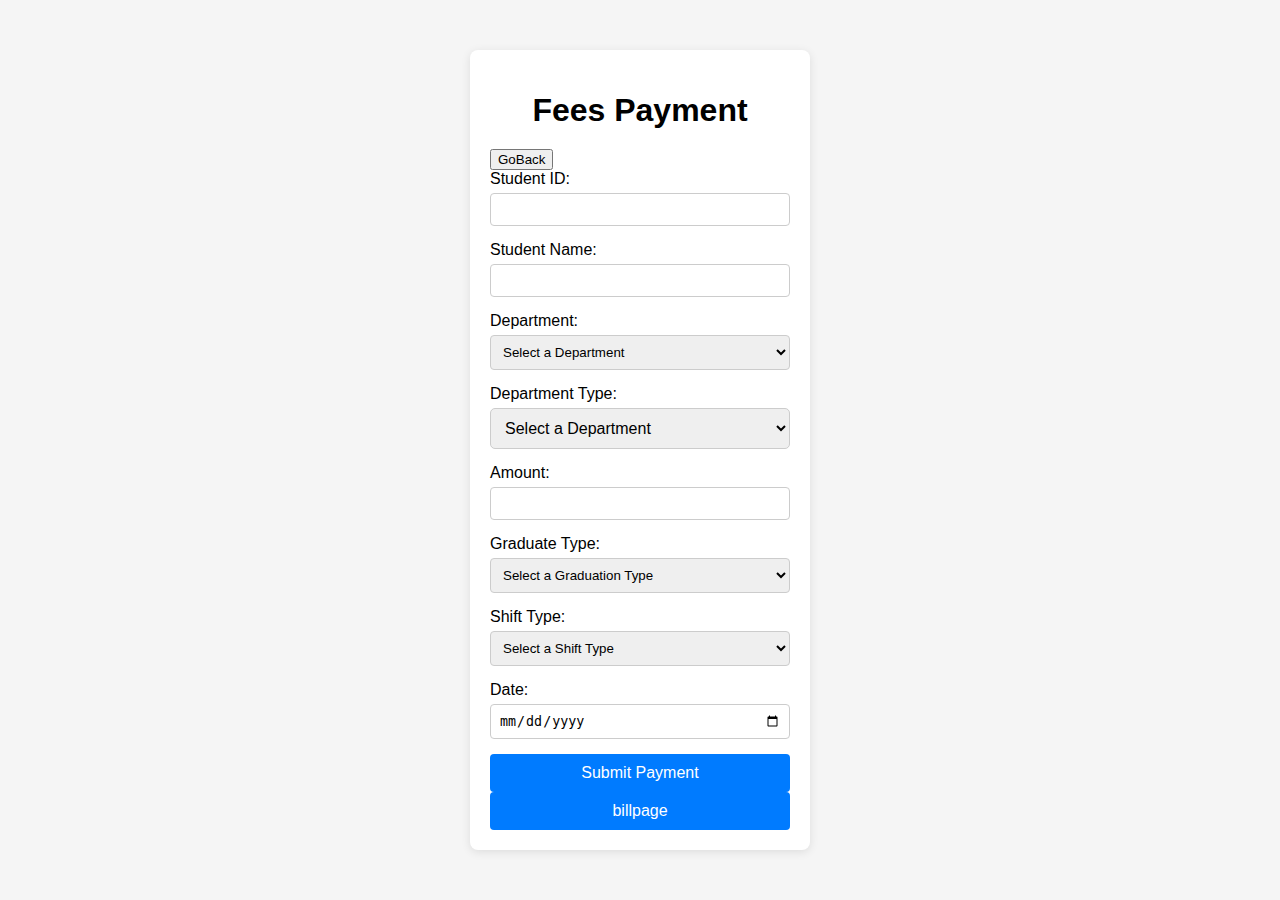
<file: webapp/index.html>
<!DOCTYPE html>
<html lang="en"> 
<head>
    <meta charset="UTF-8">
    <meta name="viewport" content="width=device-width, initial-scale=1.0">
    <title>Fees Payment Page</title>
    <link rel="stylesheet" href="style.css">
</head>
<body>
    <div class="container">
        <h1>Fees Payment</h1>
        <input type="submit" value="GoBack"  onclick="window.location.href='HomePage.html'"  >
        
		   <div class="form-group">
                <label for="studentYear">Student ID:</label>
                <input type="number" id="studentID" name="sid" required>
           </div>
            <div class="form-group">
                <label for="studentName">Student Name:</label>
                <input type="text" id="sName" name="sname" required>
            </div>
            <div class="form-group">
                <label for="department">Department:</label>
                <select id="dtype" name="dtype" required>
					<option value="Select a Department">Select a Department</option>
                    <option value="Arts">Arts(Tamil,English,Economics)</option>
                    <option value="Science">Science(Computer Science,Maths,Physics,Chemistry,MicroBiology,Zoology)</option>
                    <option value="Language">Language(BBA,BCom,Wiscom)</option>
                </select>
            </div>
            
            
            
            <div class="form-group">
                <label for="department">Department Type:</label>
            <select name="dtment" id="dtment" style="width: 100%; padding: 10px; font-size: 16px; border-radius: 5px; border: 1px solid #ccc;">
            <option value="Select a Department">Select a Department</option>
                        <option value="Tamil">Tamil</option>
                        <option value="English">English</option>
                        <option value="Economics">Economics</option>
                        <option value="ComputerScience">Computer Science</option>
                        <option value="Maths">Maths</option>
                        <option value="Physics">Physics</option>                
                        <option value="Chemistry">Chemistry</option>        
                        <option value="Microbiology">Microbiology</option>         
                        <option value="Zoology">Zoology</option>
                        <option value="BBA">BBA</option>
                        <option value="BCom">BCom</option>
                        <option value="Wiscom">Wiscom</option>            
           
        </select>
            </div>
            
            
            
            <div class="form-group">
                <label for="amount">Amount:</label>
                <input type="number" id="amount" name="amount" required>
            </div>
            <div class="form-group">
                <label for="">Graduate Type:</label>
                <select id="gtype" name="gtype" required>
			        <option value="Select a Graduation Type">Select a Graduation Type</option>
                    <option value="Under Graduate">Under Graduate</option>
                    <option value="Post Graduate">Post Graduate</option>
                </select>
            </div>
            
            <div class="form-group">
                <label for="">Shift Type:</label>
                <select id="stype" name="stype" required>
				    <option value="Select a Shift Type">Select a Shift Type</option>	
                    <option value="Shift-1">Shift-1</option>
                    <option value="Shift-2">Shift-2</option>
                </select>
            </div>
            
            <div class="form-group">
                <label for="Date">Date:</label>
                <input type="date" id="date" name="date" required>
            </div>
            
            
            <button type="submit"  onclick="window.location.href='HomePage.html'" >Submit Payment</button>    <button type="submit" onclick="payment.jsp">billpage</button>
        </form>
    </div>

</body>
</html>
</file>
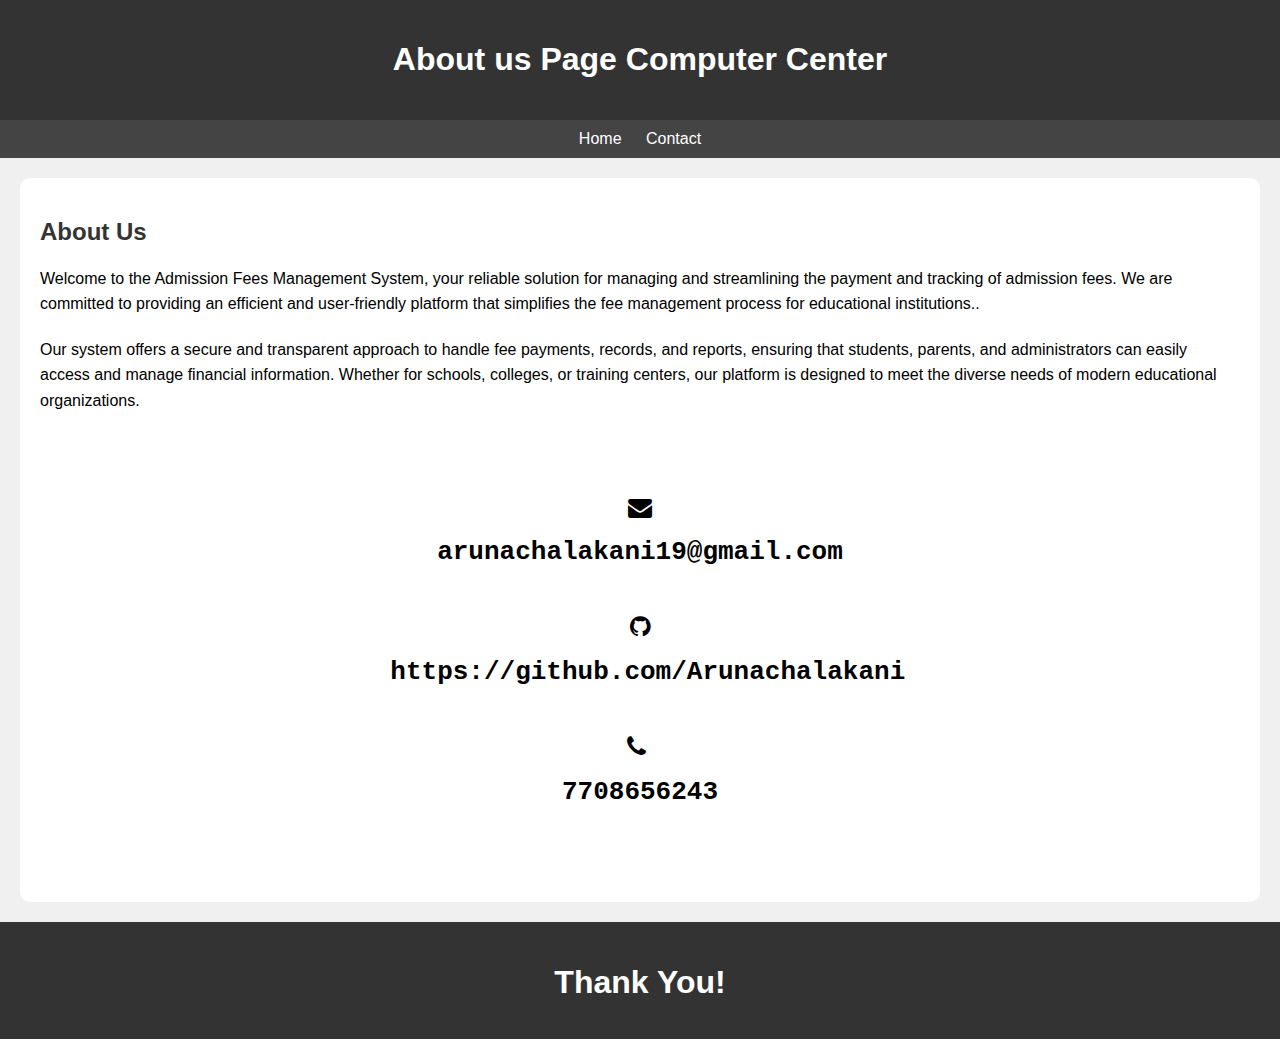
<file: webapp/aboutus.html>
<!DOCTYPE html>
<html lang="en">
<head>
    <meta charset="UTF-8"> 
    <meta name="viewport" content="width=device-width, initial-scale=1.0">
<link rel="stylesheet" href="https://cdnjs.cloudflare.com/ajax/libs/font-awesome/4.7.0/css/font-awesome.min.css">
   
    <title>About Us - Computer Center</title>
</head>
<body style="font-family: Arial, sans-serif; margin: 0; padding: 0; background-color: #f0f0f0;">

<header style="background-color: #333; color: #fff; padding: 20px; text-align: center;">
    <h1>About us Page     Computer Center</h1>
</header>

<nav style="background-color: #444; padding: 10px; text-align: center;">
	
    <a href="HomePage.jsp" style="color: #fff; text-decoration: none; margin: 0 10px;">Home</a>
<!--    <a href="Courses.html" style="color: #fff; text-decoration: none; margin: 0 10px;">Courses</a>
    <a href="About.html" style="color: #fff; text-decoration: none; margin: 0 10px;">About Us</a>    -->

    <a href="Contact.html" style="color: #fff; text-decoration: none; margin: 0 10px;">Contact</a>
</nav>

<div class="container" style="margin: 20px; padding: 20px; background-color: #fff; border-radius: 10px;">
    <h2 style="color: #333;">About Us</h2>
    <p style="line-height: 1.6; margin-bottom: 20px;">
Welcome to the Admission Fees Management System, your reliable solution for managing and streamlining the payment and tracking of admission fees. We are committed to providing an efficient and user-friendly platform that simplifies the fee management process for educational institutions..</p>
    <p style="line-height: 1.6; margin-bottom: 20px;">Our system offers a secure and transparent approach to handle fee payments, records, and reports, ensuring that students, parents, and administrators can easily access and manage financial information. Whether for schools, colleges, or training centers, our platform is designed to meet the diverse needs of modern educational organizations.</p>
    <br>
    <pre>
		<center>
<i class="fa fa-envelope" style="font-size:24px"></i><h1>  arunachalakani19@gmail.com  </h1> <br>
<i class="fa fa-github" style="font-size:24px"></i><h1>  https://github.com/Arunachalakani </h1>  <br>
<i class="fa fa-phone" style="font-size:24px"></i> <h1>  7708656243  </h1>
        </center>                 </pre>      
        
             
   <!--          <i class='bx bxl-github'></i>
             <box-icon type='logo' name='github'></box-icon>
             <i class='bx bxl-github' style="font-size: 30px; margin-left: 20px;"></i>     -->
             


</div>


<footer style="background-color: #333; color: #fff; padding: 20px; text-align: center;">
    <h1> Thank You!  </h1>
</footer>


</body>
</html>
</file>
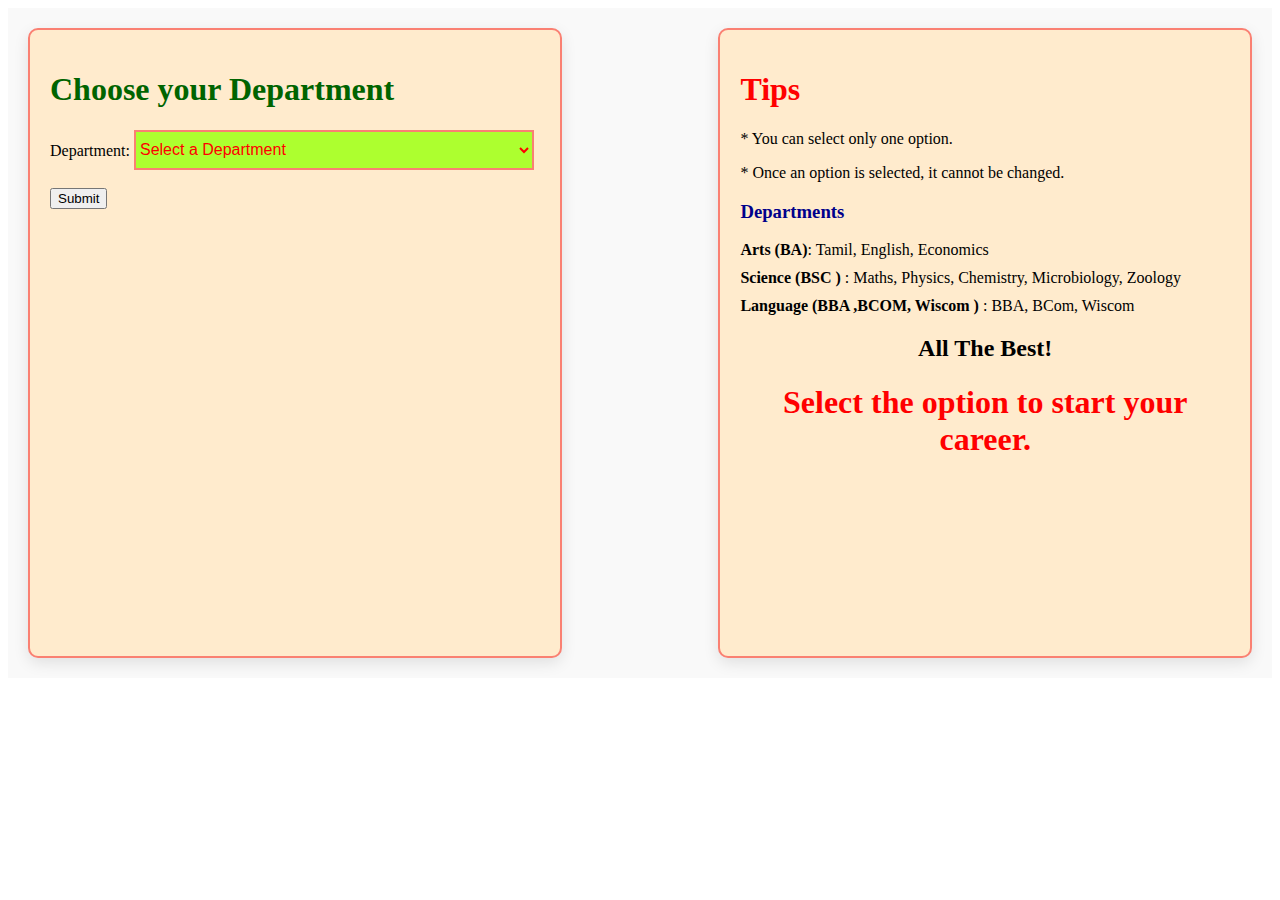
<file: webapp/bill.html>
<!DOCTYPE html>
<html lang="en">
<head>
    <meta charset="UTF-8">
    <meta name="viewport" content="width=device-width, initial-scale=1.0">
    <title>Select Department</title>
    <link rel="stylesheet" href="billstyles.css"> <!-- External CSS file -->
</head>
<body>

    <div class="container">
        <!-- Left-side div -->
        <div class="left-side">
            <h1>Choose your Department</h1>
            <form id="departmentForm" action="check" method="post">
                <label for="department">Department:</label>
                <select id="dtype" name="dtype" class="dtype" required>
                    <option value="">Select a Department</option>
                    <option value="Arts">Arts (Tamil, English, Economics)</option>
                    <option value="Science">Science</option>
                    <option value="Language">Language (BBA, BCom, Wiscom)</option>
                </select>
                <br>
         <!--      <input type="hidden" id="totalAmountInput" name="totalamount" value="">  -->
                <br>
                <input type="button" value="Submit" onclick="showAlert()" />
            </form>
        </div>

        <!-- Right-side div (Tips Section) -->
        <div class="right-side">
            <h1>Tips</h1>
            <p>* You can select only one option.</p>
            <p>* Once an option is selected, it cannot be changed.</p>
            <h3>Departments</h3>
            <ul>
                <li><strong>Arts (BA)</strong>: Tamil, English, Economics</li>
                <li><strong>Science (BSC ) </strong>: Maths, Physics, Chemistry, Microbiology, Zoology</li>
                <li><strong>Language (BBA ,BCOM,  Wiscom ) </strong>: BBA, BCom, Wiscom</li>
            </ul>
            <p><center> <h2> <b>All The Best!</b>  </h2>
             <b> <h1>  Select the option to start your career. </h1> </b>  </center>  </p>
        </div>
    </div>

    <!-- Custom Alert Box script -->
    <script>
        function showAlert() {
            const department = document.getElementById('dtype').value;

            if (!department) {
                alert('Please select a department.');
                return;
            }

            // Create a custom alert overlay
            const customAlert = document.createElement('div');
            customAlert.classList.add('custom-alert');

            const alertBox = document.createElement('div');
            alertBox.classList.add('alert-box');
            alertBox.innerHTML = `
                <h2>Confirmation</h2>
                <p>You have selected the <strong>${department}</strong> department.</p>
                <button onclick="confirmSelection()">OK</button>
                <button onclick="closeAlert()">Cancel</button>
            `;

            customAlert.appendChild(alertBox);
            document.body.appendChild(customAlert);

            window.confirmSelection = function () {
                document.getElementById('departmentForm').submit(); // Submit the form
            };

            window.closeAlert = function () {
                document.body.removeChild(customAlert); // Remove alert overlay
            };
        }
    </script>
</body>
</html>



























<!--
<html>
	<head>
		<body style="letter-spacing: 3ch;">
			 <div style="2px solid red" height="180px" width="400px">
				 
				 <h1> Tips  </h1>
				 
				     * You have selected a only one option.
				     * Once option is fixed,Otherwise no change the option.
				     
				     1.Arts ( BA )
				        (Tamil,  English,  Economics)
				        
				     2.Science
				        (Maths,Physics,Chemistry,Microbiology,Zoology,)
				        
				     3.Language
				        ( BBA,  BCOM,   WISCOM  )
				        
				    <b>    ! All The Best !
				    
				        Select the option to Start Your Career  </b> 
			 </div>
			
			
		</body>
		
	</head>

</html>


-->


<!--

<!DOCTYPE html>
<html lang="en">
<head>
    <meta charset="UTF-8">
    <meta name="viewport" content="width=device-width, initial-scale=1.0">
    <title>Colorful Radio Buttons</title>
    <style>
        /* Body styling with gradient background */
        body {
            margin: 0;
            height: 100vh;
            display: flex;
            justify-content: center;
            align-items: center;
            background: linear-gradient(45deg, #ff8a00, #e52e71, #9d50bb);
            font-family: Arial, sans-serif;
            color: #333;
        }

        /* Container to center the form */
        .container {
            background: rgba(255, 255, 255, 0.8);
            padding: 40px;
            border-radius: 10px;
            text-align: center;
            box-shadow: 0px 10px 20px rgba(0, 0, 0, 0.2);
        }

        /* Styling for radio buttons and labels */
        .radio-label {
            display: block;
            margin: 10px 0;
            padding: 10px;
            border: 2px solid transparent;
            border-radius: 5px;
            transition: all 0.3s ease;
            cursor: pointer;
            background: #fff;
        }

        /* Hover effect for the radio buttons */
        .radio-label:hover {
            background-color: rgba(255, 255, 255, 0.5);
            border-color: #ff6b6b;
        }

        /* Radio button input styling */
        input[type="radio"] {
            margin-right: 10px;
        }

        /* Submit button styling */
        .submit-btn {
            margin-top: 20px;
            padding: 10px 20px;
            border: none;
            border-radius: 5px;
            background: linear-gradient(45deg, #e52e71, #ff8a00);
            color: white;
            cursor: pointer;
            transition: background 0.3s ease;
        }

        .submit-btn:hover {
            background: linear-gradient(45deg, #9d50bb, #ff8a00);
        }
    </style>
</head>
<body>

    <div class="container">
        <h1>Select Your Department</h1>
        <form id="radioForm">
            <label class="radio-label">
                <input type="radio" name="department" value="Arts">
                Arts (Tamil, English, Economics)
            </label>
            <label class="radio-label">
                <input type="radio" name="department" value="Science">
                Science
            </label>
            <label class="radio-label">
                <input type="radio" name="department" value="Language">
                Language (BBA, BCom, Wiscom)
            </label>

            <button type="button" class="submit-btn" onclick="showAlert()">Submit</button>
        </form>
    </div>

    <script>
        function showAlert() {
            const radios = document.getElementsByName('department');
            let selectedValue = '';

            for (const radio of radios) {
                if (radio.checked) {
                    selectedValue = radio.value;
                    break;
                }
            }

            if (selectedValue === '') {
                alert('Please select a department.');
                return;
            }

            // Create a custom alert with background image
            const customAlert = document.createElement('div');
            customAlert.style.position = 'fixed';
            customAlert.style.top = '0';
            customAlert.style.left = '0';
            customAlert.style.width = '100%';
            customAlert.style.height = '100%';
            customAlert.style.background = 'rgba(0, 0, 0, 0.7)';
            customAlert.style.zIndex = '1000';
            customAlert.style.display = 'flex';
            customAlert.style.alignItems = 'center';
            customAlert.style.justifyContent = 'center';

            const alertBox = document.createElement('div');
            alertBox.style.padding = '30px';
            alertBox.style.background = 'linear-gradient(45deg, #ff8a00, #e52e71)';
            alertBox.style.borderRadius = '10px';
            alertBox.style.boxShadow = '0px 10px 20px rgba(0, 0, 0, 0.5)';
            alertBox.style.color = '#fff';
            alertBox.innerHTML = `
                <h2>Confirmation</h2>
                <p>You have selected the <strong>${selectedValue}</strong> department.</p>
                <button onclick="confirmSelection()">Confirm</button>
                <button onclick="closeAlert()">Cancel</button>
            `;

            customAlert.appendChild(alertBox);
            document.body.appendChild(customAlert);

            window.confirmSelection = function () {
                alert('Selection Confirmed!');
                document.body.removeChild(customAlert);
            };

            window.closeAlert = function () {
                document.body.removeChild(customAlert);
            };
        }
    </script>

</body>
</html>

-->
















<!--


<!DOCTYPE html>
<html>
<head>
    <meta charset="UTF-8">
    <title>Select Department</title>
</head>
<body>
    <style>
        .dtype {
            border: 2px solid salmon;
            background-color: greenyellow;
            color: red;
            height: 40px;
            width: 400px;
        }
        
        #dtype {
            border: 2px solid salmon;
            background-color: greenyellow;
            color: red;
            height: 40px;
            width: 400px;
        }
    </style>

    <div class="form-group">
        <form id="departmentForm" action="check" method="post">
            <label for="department">Department:</label>
            <select id="dtype" name="dtype" class="dtype" required>
                <option value="">Select a Department</option>
                <option value="Arts">Arts (Tamil, English, Economics)</option>
                <option value="Science">Science</option>
                <option value="Language">Language (BBA, BCom, Wiscom)</option>
            </select>
            <br><br>
            <input type="button" value="Submit" onclick="showAlert()" />
        </form>
    </div>

    <script>
        function showAlert() {
            const department = document.getElementById('dtype').value;

            if (!department) {
                alert('Please select a department.');
                return;
            }

            // Confirm box with OK and Cancel buttons
            let confirmMessage = `You have selected ${department}. Do you want to proceed?`;
            let isConfirmed = confirm(confirmMessage);

            if (isConfirmed) {
                // If the user clicks "OK", submit the form
                document.getElementById('departmentForm').submit();
            } else {
                // If the user clicks "Cancel", do nothing (stay on the page)
                alert("Submission cancelled.");
            }
        }
    </script>
</body>
</html>




-->







<!--

<!DOCTYPE html>
<html>
<head>
    <meta charset="UTF-8">
    <title>Select Department</title>
</head>
<body>
    <style>
        .dtype {
            border: 2px solid salmon;
            background-color: greenyellow;
            color: red;
            height: 40px;
            width: 400px;
        }
        
        #dtype {
            border: 2px solid salmon;
            background-color: greenyellow;
            color: red;
            height: 40px;
            width: 400px;
        }
    </style>

    <div class="form-group">
        <form id="departmentForm" action="check" method="post">
            <label for="department">Department:</label>
            <select id="dtype" name="dtype" class="dtype" required>
                <option value="">Select a Department</option>
                <option value="Arts">Arts (Tamil, English, Economics)</option>
                <option value="Science">Science</option>
                <option value="Language">Language (BBA, BCom, Wiscom)</option>
            </select>
            <br><br>
            <input type="button" value="Submit" onclick="showAlert()" />
        </form>
    </div>

    <script>
        function showAlert() {
            const department = document.getElementById('dtype').value;

            if (!department) {
                alert('Please select a department.');
                return;
            }

            // Alert with department-specific message
            switch (department) {
                case 'Arts':
                    alert('You have selected Arts.');
                    break;
                case 'Science':
                    alert('You have selected Science.');
                    break;
                case 'Language':
                    alert('You have selected Language.');
                    break;
                default:
                    alert('Invalid selection.');
                    return;
            }

            // After alert, submit the form
            document.getElementById('departmentForm').submit();
        }
    </script>
</body>
</html>



-->




<!--

<!DOCTYPE html>
<html>
<head>
<meta charset="UTF-8">
<title>Insert title here</title>
</head>
<body>
	<style>
		.dtype{
			border: 2px salmon;
			background-color: greenyellow;
			color: red;
			height: 400px;
			width: 400px;
		}
		
		#dtype{
			border: 2px salmon;
			background-color: greenyellow;
			color: red;
			height: 400px;
			width: 400px;
		}
			
		
		
	</style>


<div class="form-group">
	<form action="check" method="post >
	
                    <label for="department">Department:</label>
                    <select id="dtype" name="dtype" required>
                        <option value="">Select a Department</option>
                        <option value="Arts">Arts (Tamil, English, Economics)</option>
                        <option value="Science">Science</option>
                        <option value="Language">Language (BBA, BCom, Wiscom)</option>
                    </select>
                </div>

 <input type="submit" > 
</body>
</html>



-->
</file>
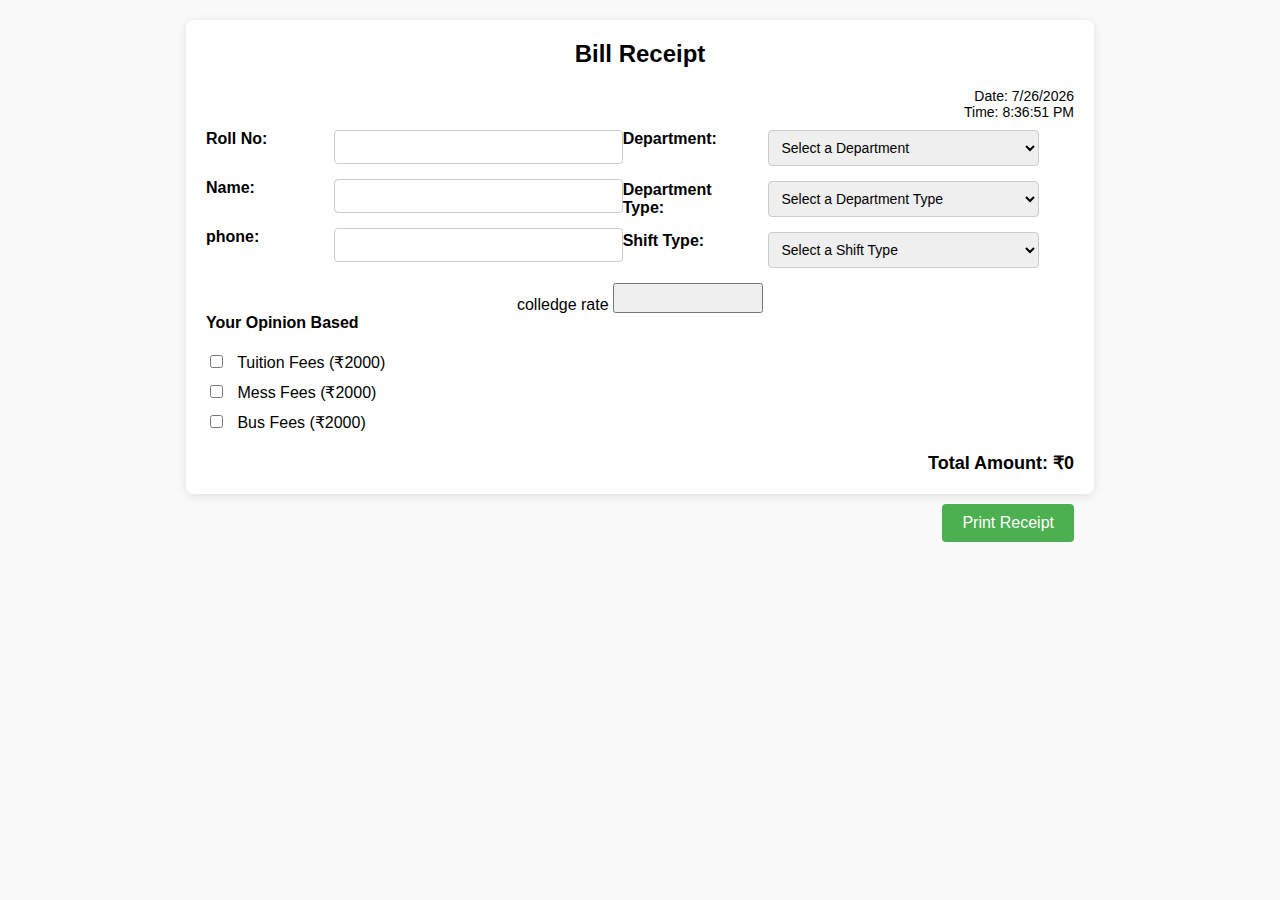
<file: webapp/billpage.html>
<!DOCTYPE html>
<html lang="en">
<head>
    <meta charset="UTF-8">
    <meta name="viewport" content="width=device-width, initial-scale=1.0">
    <title>Bill Receipt</title>
    <style>
        body {
            font-family: Arial, sans-serif;
            margin: 0;
            padding: 20px;
            background-color: #f9f9f9;
        }

        .container {
            width: 70%;
            margin: 0 auto;
            background-color: #fff;
            padding: 20px;
            border-radius: 8px;
            box-shadow: 0 2px 10px rgba(0, 0, 0, 0.1);
        }

        .header {
            text-align: center;
            margin-bottom: 20px;
        }

        .header h1 {
            margin: 0;
            font-size: 24px;
        }

        .form-group {
            display: flex;
            justify-content: space-between;
            margin-bottom: 15px;
        }

        .form-group label {
            flex-basis: 30%;
            font-weight: bold;
        }

        .form-group select, 
        .form-group input {
            flex-basis: 65%;
            padding: 8px;
            font-size: 14px;
            border: 1px solid #ccc;
            border-radius: 4px;
        }

        .left, .right {
            width: 48%;
            float: left;
        }

        .clearfix::after {
            content: "";
            display: table;
            clear: both;
        }

        .fees-group {
            margin-top: 20px;
        }

        .fees-group label {
            display: block;
            margin-bottom: 10px;
            font-size: 16px;
        }

        .fees-group input {
            margin-right: 10px;
        }

        .result {
            text-align: right;
            margin-top: 20px;
            font-size: 18px;
            font-weight: bold;
        }

        .print-btn {
            display: block;
            margin-top: 30px;
            padding: 10px 20px;
            background-color: #4CAF50;
            color: #fff;
            border: none;
            border-radius: 4px;
            font-size: 16px;
            cursor: pointer;
            float: right;
        }

        .print-btn:hover {
            background-color: #45a049;
        }

        .date-time {
            text-align: right;
            margin-bottom: 10px;
            font-size: 14px;
        }
    </style>
</head>
<body>

    <div class="container">
        <div class="header">
            <h1>Bill Receipt</h1>
        </div>
        
        <!-- Date and Time -->
        <div class="date-time">
            <span id="date"></span> <br>
            <span id="time"></span>
        </div>

        <!-- Form Left Side -->
        <div class="left">
            <div class="form-group">
                <label for="rollno">Roll No:</label>
                <input type="text" id="rollno" name="rollno" required>
            </div>
            <div class="form-group">
                <label for="name">Name:</label>
                <input type="text" id="name" name="name" required>
            </div>
            <div class="form-group">
                <label for="amount">phone:</label>
                <input type="number" id="amount" name="amount" required>   
               
               <!-- <label for="amount">Amount:</label>
                <input type="number" id="amount" name="amount" required>     -->
            </div>
        </div>

        <!-- Form Right Side -->
        <div class="right">
            <div class="form-group">
                <label for="department">Department:</label>
                <select id="dtype" name="dtype" required>
                    <option value="Select a Department">Select a Department</option>
                    <option value="Arts">Arts (Tamil, English, Economics)</option>
   <!--                 <option value="Science">Science (Computer Science, Maths, Physics, Chemistry, Microbiology, Zoology)</option>  -->
                  <option value="Science">Science </option>
                    <option value="Language">Language (BBA, BCom, Wiscom)</option>
                </select>
            </div>
            
            <div class="form-group">
                <label for="dtment">Department Type:</label>
                <select id="dtment" name="dtment" required>
                    <option value="Select a Department Type">Select a Department Type</option>
                    <option value="Tamil">Tamil</option>
                    <option value="English">English</option>
                    <option value="Economics">Economics</option>
                    <option value="ComputerScience">Computer Science</option>
                    <option value="Maths">Maths</option>
                    <option value="Physics">Physics</option>
                    <option value="Chemistry">Chemistry</option>
                    <option value="Microbiology">Microbiology</option>
                    <option value="Zoology">Zoology</option>
                    <option value="BBA">BBA</option>
                    <option value="BCom">BCom</option>
                    <option value="Wiscom">Wiscom</option>
                </select>
            </div>

            <div class="form-group">
                <label for="stype">Shift Type:</label>
                <select id="stype" name="stype" required>
                    <option value="Select a Shift Type">Select a Shift Type</option>
                    <option value="Shift-1">Shift-1</option>
                    <option value="Shift-2">Shift-2</option>
                </select>
            </div>
        </div>
         
         <center>  colledge rate  <button style=" height:30px;  width:150px;"  onclick="check.jsp">     </button></center>
        
        
        <b> Your Opinion Based  </b>
        
        <!-- Clearfix -->
        <div class="clearfix"></div>

        <!-- Fees Selection -->
        <div class="fees-group">
            <label><input type="checkbox" id="tution-fee"> Tuition Fees (₹2000)</label>
            <label><input type="checkbox" id="mess-fee"> Mess Fees (₹2000)</label>
            <label><input type="checkbox" id="bus-fee"> Bus Fees (₹2000)</label>
        </div>

        <!-- Total Amount -->
        <div class="result" id="totalAmount">Total Amount: ₹0</div>

        <!-- Print Button -->
        <button class="print-btn" onclick="window.print()">Print Receipt</button>
    </div>

    <script>
        // Set Date and Time
        const today = new Date();
        document.getElementById('date').innerText = 'Date: ' + today.toLocaleDateString();
        document.getElementById('time').innerText = 'Time: ' + today.toLocaleTimeString();

        // Fee Calculation
        const tutionFeeCheckbox = document.getElementById('tution-fee');
        const messFeeCheckbox = document.getElementById('mess-fee');
        const busFeeCheckbox = document.getElementById('bus-fee');
        const totalAmountDisplay = document.getElementById('totalAmount');

        function calculateTotal() {
            let total = 0;
            if (tutionFeeCheckbox.checked) total += 2000;
            if (messFeeCheckbox.checked) total += 2000;
            if (busFeeCheckbox.checked) total += 2000;
            totalAmountDisplay.innerText = 'Total Amount: ₹' + total;
        }

        tutionFeeCheckbox.addEventListener('change', calculateTotal);
        messFeeCheckbox.addEventListener('change', calculateTotal);
        busFeeCheckbox.addEventListener('change', calculateTotal);
    </script>

</body>
</html>
</file>
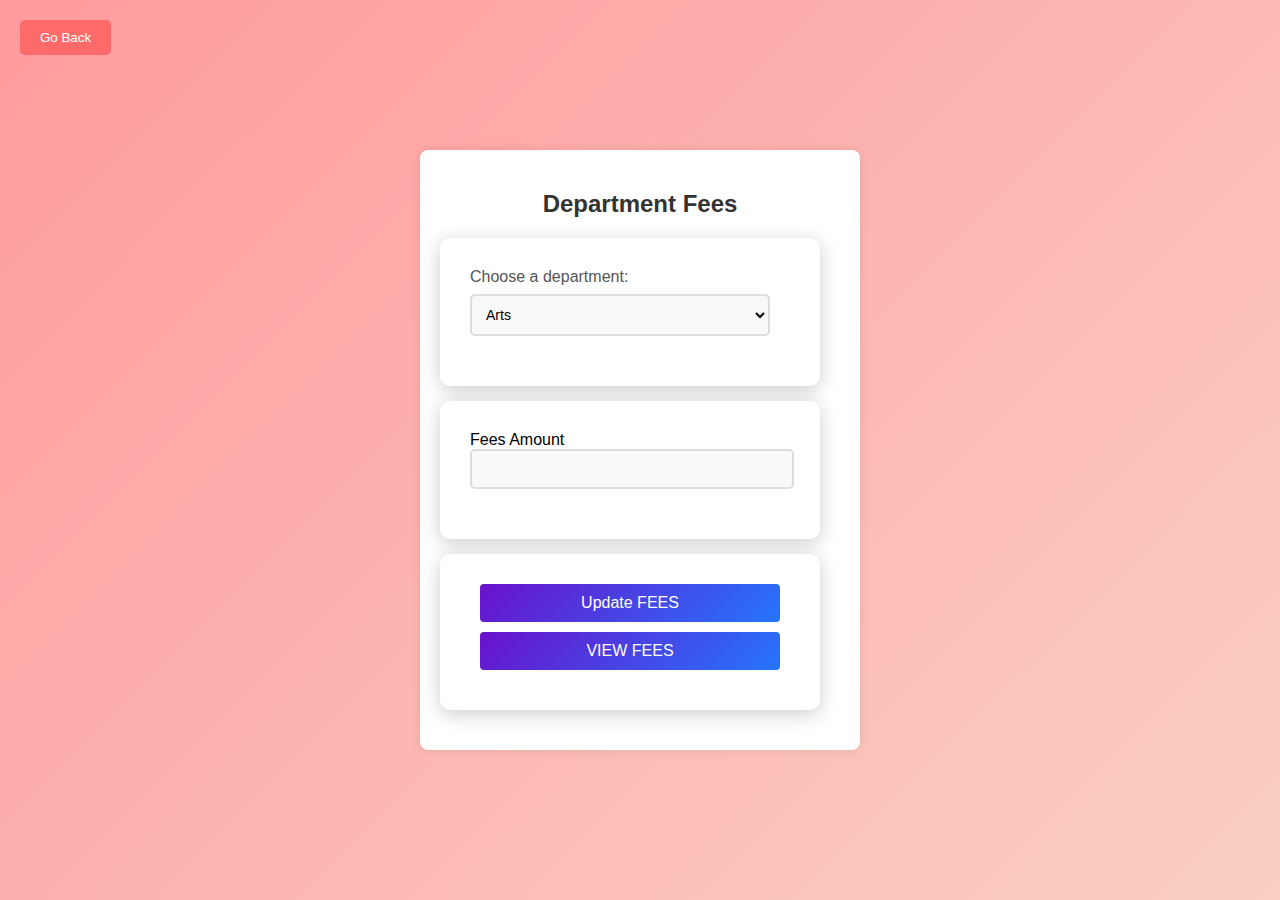
<file: webapp/departmentfeesfixed.html>
<!DOCTYPE html>
<html lang="en">
<head>
    <meta charset="UTF-8">
    <meta name="viewport" content="width=device-width, initial-scale=1.0">
    <title>Department Selection</title>
    <link rel="stylesheet"  type="text/css" href="File.css">
</head><input type="button" value="Go Back"  onclick="window.location.href='HomePage.jsp'">
<body style="display: flex; justify-content: center; align-items: center; height: 100vh; background-color: #f0f0f0; margin: 0;">
    <div style="background-color: white; padding: 20px; border-radius: 8px; box-shadow: 0 0 10px rgba(0, 0, 0, 0.1); width: 400px;">
        <h2 style="text-align: center; margin-bottom: 20px;"> Department Fees </h2>
<!--        <form onsubmit="validateLogin(event)">  
	-->
	       <form action="adddeptratefixed.jsp" method="post">
            <div style="margin-bottom: 15px;">
               <label for="department">Choose a department:</label>
            <select id="department" name="dept"  /required >
                <option value="Arts">Arts</option>
                <option value="Science">Science</option>
                <option value="Language">Language</option>
             </select>
            </div> 
            <div style="margin-bottom: 15px;">
	        Fees Amount   <input type="number" name="amount" /required> 
          </div>
          
            <div style="text-align: center;">
				<button type="submit" style="background-color: #007BFF; color: white; padding: 10px 20px; border: none; border-radius: 4px; cursor: pointer;">Update FEES</button>
                <button type="submit" onclick="window.location.href='viewdept.jsp'" style="background-color: #007BFF; color: white; padding: 10px 20px; border: none; border-radius: 4px; cursor: pointer;">VIEW FEES</button>
            </div>
        </form>
        <p id="message" style="text-align: center; margin-top: 20px;"></p>
    </div>
</body>

<!--
<script>
	function run(){
	var a=document.getElementById("dept");
	var b=Integer.parseInt(document.getElementById("amount"));
	
	}
	run();
</script>
--> 



<!--
<body>
	<div style="border: 2px solid red; height: 400px; width: 400px;">
    <div class="container">
        <h1>Select Department</h1>
        <form>
            <label for="department">Choose a department:</label>
            <select id="department" name="department">
                <option value="Arts">Arts</option>
                <option value="Science">Science</option>
                <option value="Language">Language</option>

            </select>
            <button type="submit">Submit</button>
        </form>
    </div>
    </div>
</body>      -->

</html>
</file>
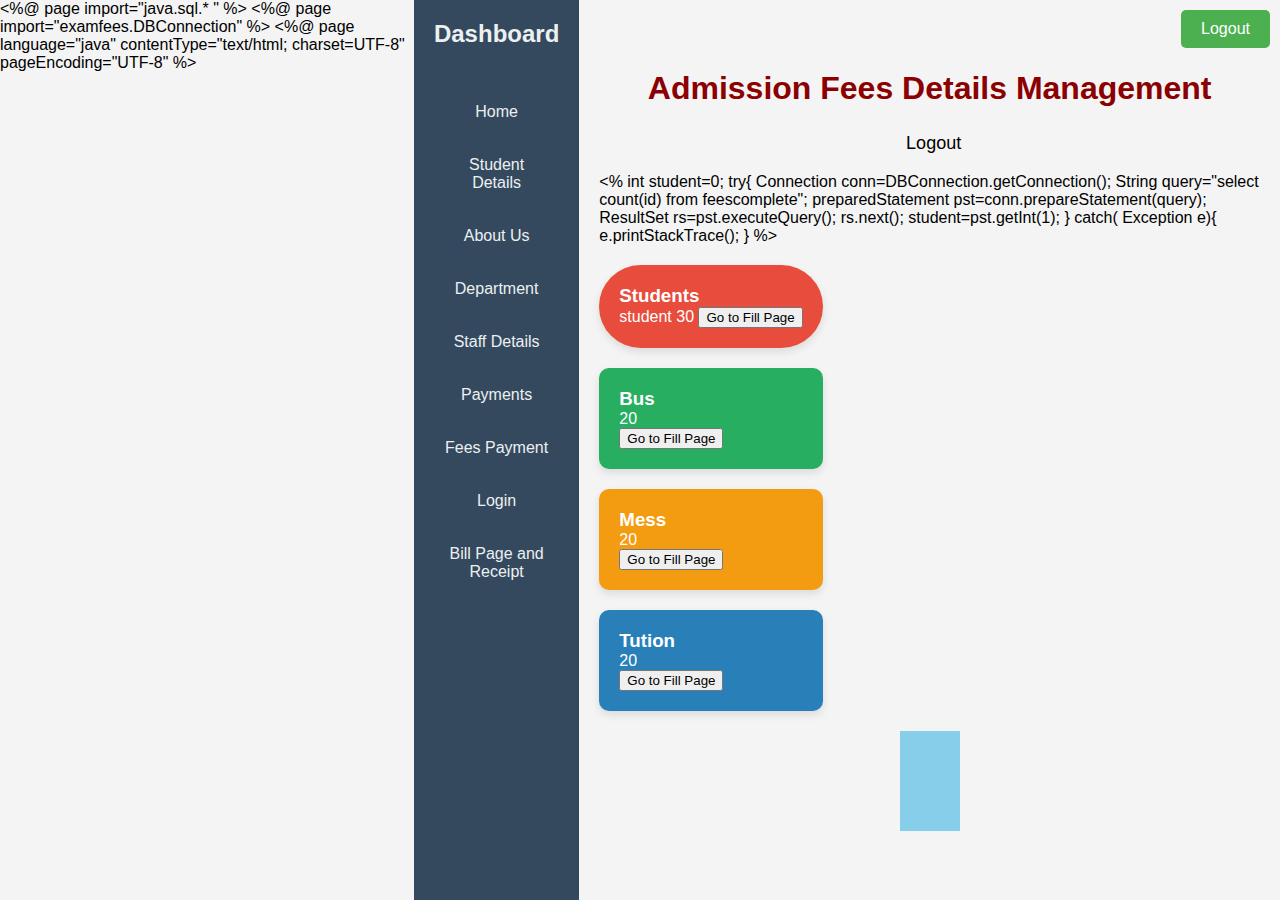
<file: webapp/HomePage.html>
<%@ page import="java.sql.* " %>
<%@ page import="examfees.DBConnection" %>
<%@ page language="java" contentType="text/html; charset=UTF-8"    pageEncoding="UTF-8" %>

  
  
  
  
<!DOCTYPE html>
<html lang="en">
<head>
    <meta charset="UTF-8">
<!--    <meta name="viewport" content="width=device-width, initial-scale=1.0">
    <title>Admission Form Details Management</title>
    <link href='https://unpkg.com/boxicons@2.1.4/css/boxicons.min.css' rel='stylesheet'>
 -->
       <meta name="viewport" content="width=device-width, initial-scale=1.0">
<link rel="stylesheet" href="https://cdnjs.cloudflare.com/ajax/libs/font-awesome/4.7.0/css/font-awesome.min.css">

    <style>
        /* General Reset */
        body, h1, h2, h3, p, ul {
            margin: 0;
            padding: 0;
            box-sizing: border-box;
            font-family: Arial, sans-serif;
        }
         .home-button {
            position: absolute;
            top: 10px;
            right: 10px;
            padding: 10px 20px;
            background-color: #4CAF50;
            color: white;
            border: none;
            border-radius: 5px;
            cursor: pointer;
            font-size: 16px;
        }


        body {
            display: flex;
            min-height: 100vh;
            background-color: #f4f4f4;
        }

        /* Sidebar Styling */
        .sidebar {
            width: 250px;
            background-color: #34495e;
            color: #ecf0f1;
            padding: 20px;
            display: flex;
            flex-direction: column;
            align-items: center;
        }

        .sidebar h2 {
            margin-bottom: 30px;
        }

        .sidebar ul {
            list-style: none;
            width: 100%;
        }

        .sidebar ul li {
            margin: 15px 0;
        }

        .sidebar ul li a {
            color: #ecf0f1;
            text-decoration: none;
            display: block;
            padding: 10px;
            text-align: center;
            transition: background 0.3s;
        }

        .sidebar ul li a:hover {
            background-color: #2980b9;
        }

        /* Main Content Styling */
        .main-content {
            flex-grow: 1;
            padding: 20px;
            display: flex;
            flex-direction: column;
            justify-content: center;
            align-items: center;
        }

        .header {
            width: 100%;
            display: flex;
            justify-content: space-between;
            align-items: center;
            margin-bottom: 20px;
        }

        .header h1 {
            color: darkred;
            text-align: center;
            width: 100%;
        }

        /* Form Styling */
        .form-container {
            display: flex;
            justify-content: space-between;
            width: 100%;
            max-width: 1200px;
        }

        .form-box {
            background-color: lightgoldenrodyellow;
            padding: 20px;
            border-radius: 10px;
            flex-basis: 45%;
            text-align: center;
        }

        .form-box input[type="text"],
        .form-box input[type="password"],
        .form-box input[type="email"],
        .form-box input[type="button"],
        .form-box input[type="reset"] {
            width: 100%;
            margin: 10px 0;
            padding: 10px;
            border-radius: 5px;
            border: 1px solid #ddd;
            box-sizing: border-box;
        }

        .form-box input[type="button"] {
            background-color: lightskyblue;
            cursor: pointer;
        }

        .form-box input[type="button"]:hover {
            background-color: #87ceeb;
        }

        .image-container img {
            width: 100%;
            height: 100%;
            border-radius: 10px;
        }
        
         /* Cards Styling */
        .cards {
            display: grid;
            grid-template-columns: repeat(auto-fit, minmax(200px, 1fr));
            gap: 20px;
            margin-top: 20px;
        }

        .card {
            padding: 20px;
            border-radius: 10px;
            background-color: #ecf0f1;
            color: #2c3e50;
            box-shadow: 0 4px 8px rgba(0, 0, 0, 0.1);
            transition: transform 0.3s;
        }

        .card:hover {
            transform: translateY(-5px);
        }

        .card-1 {
            background-color: #e74c3c;
            color: #fff;
            border-radius: 50px;
        }

        .card-2 {
            background-color: #27ae60;   
            color: #fff;
    }
            
        

        .card-3 {
            background-color: #f39c12;
            color: #fff;
        }

        .card-4 {
            background-color: #2980b9;
            color: #fff;
        }
        
        
  

        .logout-container {
            display: flex;
            justify-content: flex-end;
            margin-right: 20px;
        }

        .logout-container i {
            color: red;
            margin-right: 10px;
        }

        .logout-container a {
            color: black;
            font-size: 18px;
            text-decoration: none;
        }

        .logout-container a:hover {
            color: red;
        }

        
        
        
        

        footer {
            background-color: skyblue;
            text-align: center;
            color: darkred;
            height: 40px;
            padding: 30px;
            margin-top: 20px;
        }
    </style>
</head>
<body>

    <div class="sidebar">
        <h2>Dashboard</h2>
        <ul>
            <li><a href="HomePage.html">Home</a></li>
            <li><a href="StudentDetails.html">Student Details</a></li>
            <li><a href="aboutus.html">About Us</a></li>
            <li><a href="departmentfeesfixed.html">Department</a></li>
            <li><a href="staffDetails.html">Staff Details</a></li>
            <li><a href="payment.jsp">Payments</a></li>
            <li><a href="index.html">Fees Payment</a></li>
            <li><a href="loginpagesample.html">Login</a></li>
            <li><a href="bill.html">Bill Page and Receipt</a></li> 
        </ul>
    </div>

    <div class="main-content">
        <div class="header">
            <h1>Admission Fees Details Management</h1>
        </div>
        
 <!-- Logout Section -->
        <div class="logout-container">
            <a href="logout.jsp" title="Logout"> <!-- Link to logout page or script -->
                <i class="fas fa-power-off" style="font-size:24px;"></i>Logout
            </a>
        </div>
                 
        
        
        <a href="loginpagesample.html">
    <input type="button" class="home-button" value="Logout">
</a>
<br>
   
   <%  
   
    int student=0;
   try{ 
     Connection conn=DBConnection.getConnection();
       String query="select count(id) from feescomplete";
       preparedStatement pst=conn.prepareStatement(query);
       ResultSet rs=pst.executeQuery();
       rs.next();
       student=pst.getInt(1);
       }
       catch( Exception e){
		   e.printStackTrace();
	   }

%>
        <div class="form-container">
            <div class="cards">
                <div class="card card-1">
                    <h3>Students</h3>
                    <p> student    30<c/p>             
<button onclick="window.location.href='stu.jsp'">Go to Fill Page</button>                           
                </div>
                <div class="card card-2">
                    <h3>Bus</h3>
                    <p>20</p>
                    <button onclick="window.location.href='Buss.jsp'">Go to Fill Page</button>   
                </div>
                <div class="card card-3">
                    <h3>Mess</h3>
                    <p>20</p>
<button onclick="window.location.href='Mess.jsp'">Go to Fill Page</button>   
                </div>
                
                 <div class="card card-4">
                    <h3>Tution</h3>
                    <p>20</p>
<button onclick="window.location.href='tut.jsp'">Go to Fill Page</button>                      
                </div>
        </div>    

        </div>

        <footer>
            <h1></h1>
        </footer>
    </div>

    <script type="text/javascript">
        function log() {
            var b = parseInt(document.getElementById("id").value);
            if (b == 11) {
                alert("Login Successfully");
            } else {
                alert("Login not Successful");
            }
        }
    </script>
</body>
</html>















<!--

<!DOCTYPE html>
<html>
<head>
    <meta charset="utf-8">
    <meta name="viewport" content="width=device-width, initial-scale=1">
    <title>Admission Form Details Management</title>
    	<link href='https://unpkg.com/boxicons@2.1.4/css/boxicons.min.css' rel='stylesheet'>
</head>

<body bgcolor="skyblue" style="margin: 0; padding: 0;">


<form action="SIGNUP.html" method="post">
    <h1 style="color: darkred; text-align: center;padding-top: 20px;">ADMISSION FORM DETAILS MANAGEMENT</h1>

    <div style="border: none; background-color: lightblue; height: 50px;">
      <h3>  <pre><br>			 <a href="HomePage.html" style="margin-left: 20px;">HOME</a>  <a href="StudentDetails.html">Student Details</a>  <a href="aboutus.html">About Us</a>  <a href="departmentfeesfixed.html">Department</a>    <a href="staffDetails.html">Staff Details</a>            <a href="payment.jsp">PAYMENTS  </a>                  <a href="index.html">  FEES PAYMENT </a>  <a href="loginpagesample.html"> LOGIN </a> </pre> </h3>
    </div>

    <div style="display: flex;"> 

        <div style="border: 2px solid rgb(23, 45, 78);background-color: lightskyblue; height: 300; width: 200; margin-left: 20px; text-align: center;background-color: lightgoldenrodyellow; border-radius: 50px;margin-left: 200px; color: rgba(35, 20, 35, 1.0); padding-top: 20px; margin-top: 40px;padding-right: 30px;padding-left: 30px; display: inline-block;"><br><br>
            NAME* <input style="background-color: lightskyblue; border: none; border-radius: 10px; height: 30px" type="text" name="na" placeholder="Enter Your Name" required/><br><br><br>
            USER ID* <input style="background-color: lightskyblue; border: none; border-radius: 10px; height: 30px" type="password"name="id" placeholder="Enter Your User_ID" required/><br><br><br>
            E_MAIL* <input style="background-color: lightskyblue; border: none; border-radius: 10px; height: 30px" type="email" name="mail" placeholder="Enter Your MailID" required/><br>
            <a href="forgetpassword.html"> ForgetPassword </a> <br><br>
            <input style="background-color: lightskyblue; border: none; border-radius: 10px; padding-left: 10px; height: 30px;" type="button" value="LOGIN" onclick="log()">
            <input style="background-color: lightskyblue; border: none; border-radius: 10px; height: 30px;" type="button" value="SIGNUP" onclick="loginpagesample">
            <input style="background-color: lightskyblue; border: none; border-radius: 10px; height: 30px;" type="reset" value="CANCEL">
       <br>   
             <p>     Login and signin with google        </p><br>
             <i style="margin-left: 20px;" class='bx bxl-facebook-circle'></i>
             <box-icon type='logo' name='facebook-circle'></box-icon>

             <i class='bx bxl-google'></i>
             <box-icon type='logo' name='google'></box-icon>

             <i class='bx bxl-github'></i>
             <box-icon type='logo' name='github'></box-icon>
   </div>

        <br><div style="border: none; margin-top: 30px; margin-left: 20px; padding-left:20px; padding-right: 20px; padding-top: 30px; height: 70%; width: 50%; background-color: lightblue;">
            <img style="display: inline-block;" src="guvi.jpg" height="100%" width="100%">
        </div>
        <footer>  </footer>

    </div>
  <footer style="background-color: skyblue; text-align: center; color: darkred; height: 40px; padding: 30px; margin-bottom: 30px; padding-bottom: 20px;">  <h1>   CREATED BY - 2024    </h1><br>        </footer>
</form>

<script type="text/javascript">
function log()
{
   var b=Integer.parseInt(document.getElementById("id"));
   if(b==11){
   	  alert("Login Sucessfully");
   }else{
      alert(" login not Sucessfully ");
   }

 
}



log();
</script>
</body>

</html>




/////     Normal  Login Page  code  start


<div class="form-box">
                <h3>Login Form</h3>
                <form action="SIGNUP.html" method="post">
                    NAME* <input type="text" name="na" placeholder="Enter Your Name" required /><br />
                    USER ID* <input type="password" name="id" placeholder="Enter Your User_ID" required /><br />
                    E_MAIL* <input type="email" name="mail" placeholder="Enter Your MailID" required /><br />
                    <a href="forgetpassword.html">Forget Password?</a><br /><br />
                    <input type="button" value="LOGIN" onclick="log()">
                    <input type="button" value="SIGNUP" onclick="location.href='SIGNUP.html'">
                    <input type="reset" value="CANCEL"><br />
                    <p>Login and sign in with:</p><br />
                    <i class='bx bxl-facebook-circle' style="font-size: 30px;"></i>
                    <i class='bx bxl-google' style="font-size: 30px; margin-left: 20px;"></i>
                    <i class='bx bxl-github' style="font-size: 30px; margin-left: 20px;"></i>
                </form>
            </div>


///        Normal login page  code  end





-->
</file>
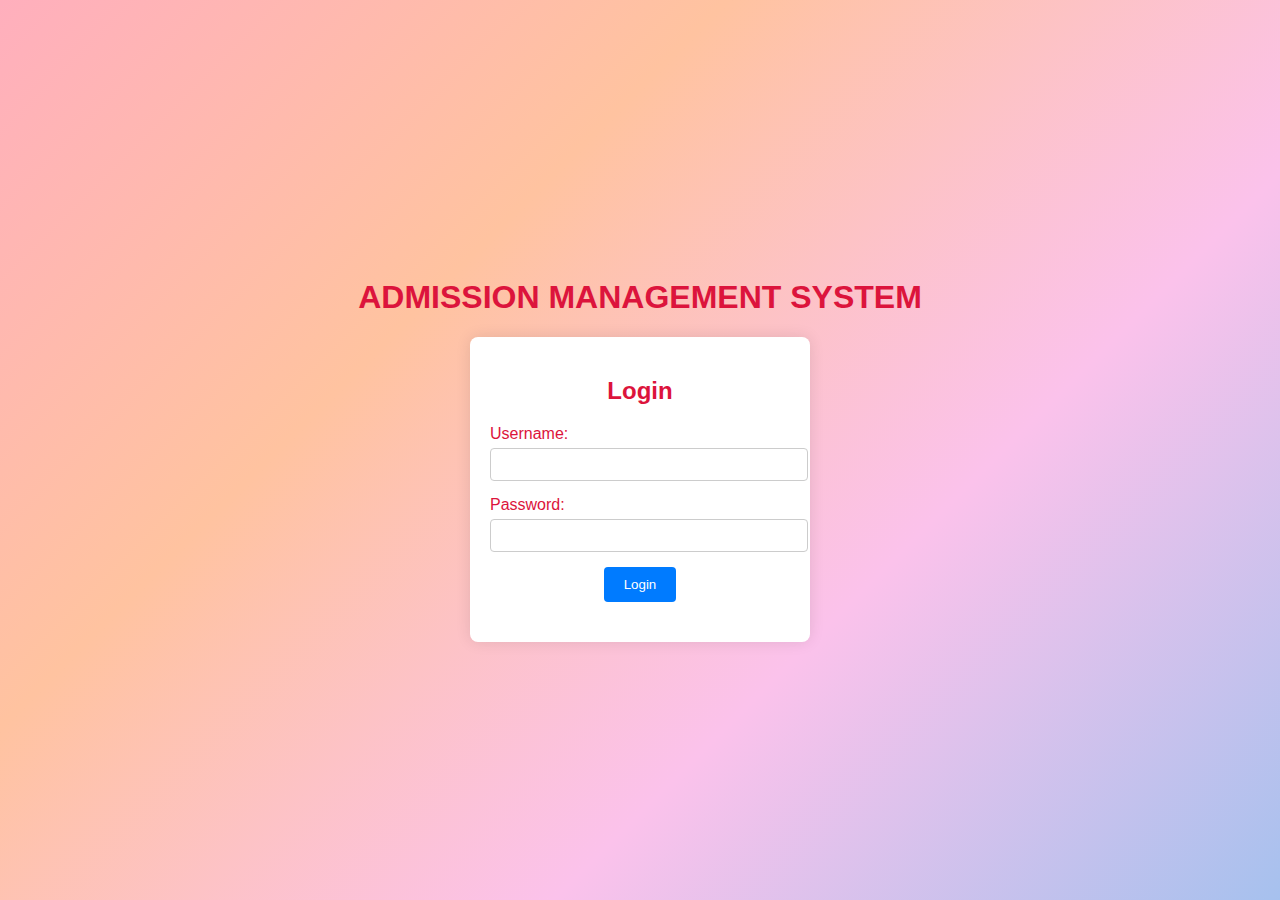
<file: webapp/loginpagesample.html>
<!DOCTYPE html>
<html lang="en">
<head>
    <meta charset="UTF-8">
    <meta name="viewport" content="width=device-width, initial-scale=1.0">
    <title>Login Page</title>

    <script>
        function validateLogin(event) {
            event.preventDefault(); // Prevent form submission

            const username = document.getElementById('username').value;
            const password = document.getElementById('password').value;
            const message = document.getElementById('message');

            if (username === 'admin' && password === '123') {
                // Set a flag in the session to indicate the user is logged in
                fetch('SetSession.jsp')
                    .then(() => {
                        window.location.href = "HomePage.jsp"; // Redirect to the home page
                    })
                    .catch((error) => {
                        message.textContent = 'Error logging in. Please try again.';
                        message.style.color = 'red';
                    });
            } else {
                message.textContent = 'Invalid username or password.';
                message.style.color = 'red';
            }
        }
    </script>
    <style>
        body {
            display: flex;
            justify-content: center;
            align-items: center;
            height: 100vh;
            background: linear-gradient(135deg, #ffafbd, #ffc3a0, #fbc2eb, #a6c1ee);
            margin: 0;
            font-family: Arial, sans-serif;
        }
        .login-container {
            background-color: white;
            padding: 20px;
            border-radius: 8px;
            box-shadow: 0 0 15px rgba(0, 0, 0, 0.1);
            width: 300px;
        }
        h2 {
            text-align: center;
            margin-bottom: 20px;
        }
        input[type="text"], input[type="password"] {
            width: 100%;
            padding: 8px;
            border: 1px solid #ccc;
            border-radius: 4px;
        }
        button {
            background-color: #007BFF;
            color: white;
            padding: 10px 20px;
            border: none;
            border-radius: 4px;
            cursor: pointer;
        }
        button:hover {
            background-color: #0056b3;
        }
        #message {
            text-align: center;
            margin-top: 20px;
        }
        
        .abc{
			display: flex;
			flex-direction: column;
			align-items: center;
			color: crimson;
		}
    </style>

</head>
<body>
	<div class="abc">
	<nav>
    <center>   <h1>ADMISSION MANAGEMENT SYSTEM</h1>  </center>
    </nav>
	
    <div class="login-container">
        <h2>Login</h2>
        <form onsubmit="validateLogin(event)">
            <div style="margin-bottom: 15px;">
                <label for="username" style="display: block; margin-bottom: 5px;">Username:</label>
                <input type="text" id="username" name="username">
            </div>
            <div style="margin-bottom: 15px;">
                <label for="password" style="display: block; margin-bottom: 5px;">Password:</label>
                <input type="password" id="password" name="password">
            </div>
            <div style="text-align: center;">
                <button type="submit">Login</button>
            </div>
        </form>
        <p id="message"></p>
    </div>
</div>
</body>
</html>












<!--
<!DOCTYPE html>
<html lang="en">
<head>
    <meta charset="UTF-8">
    <meta name="viewport" content="width=device-width, initial-scale=1.0">
    <title>Login Page</title>
    <script>
        function validateLogin(event) {
            event.preventDefault(); // Prevent the form from submitting

            const username = document.getElementById('username').value;
            const password = document.getElementById('password').value;
            const message = document.getElementById('message');

            if (username === 'admin' && password === '123') {
				window.location.href="HomePage.jsp";
                message.textContent = 'Login successful!';
                message.style.color = 'green';
            } else {
                message.textContent = 'Invalid username or password.';
                message.style.color = 'red';
            }
        }
    </script>
    <style>
        body {
            display: flex; 
            justify-content: center; 
            align-items: center; 
            height: 100vh; 
            background: linear-gradient(135deg, #ffafbd, #ffc3a0, #fbc2eb, #a6c1ee); /* Colorful gradient background */
            margin: 0;
            font-family: Arial, sans-serif;
        }

        .login-container {
            background-color: white;
            padding: 20px;
            border-radius: 8px;
            box-shadow: 0 0 15px rgba(0, 0, 0, 0.1);
            width: 300px;
        }

        h2 {
            text-align: center;
            margin-bottom: 20px;
        }

        input[type="text"], input[type="password"] {
            width: 100%;
            padding: 8px;
            box-sizing: border-box;
            border: 1px solid #ccc;
            border-radius: 4px;
        }

        button {
            background-color: #007BFF;
            color: white;
            padding: 10px 20px;
            border: none;
            border-radius: 4px;
            cursor: pointer;
        }

        button:hover {
            background-color: #0056b3;
        }

        #message {
            text-align: center;
            margin-top: 20px;
        }
    </style>
</head>
<body>
    <div class="login-container">
        <h2>Login</h2>
        <form onsubmit="validateLogin(event)">
            <div style="margin-bottom: 15px;">
                <label for="username" style="display: block; margin-bottom: 5px;">Username:</label>
                <input type="text" id="username" name="username">
            </div>
            <div style="margin-bottom: 15px;">
                <label for="password" style="display: block; margin-bottom: 5px;">Password:</label>
                <input type="password" id="password" name="password">
            </div>
            <div style="text-align: center;">
                <button type="submit">Login</button>
            </div>
        </form>
        <p id="message"></p>
    </div>
</body>
</html>



-->













<!--

<!DOCTYPE html>
<html lang="en">
<head>
    <meta charset="UTF-8">
    <meta name="viewport" content="width=device-width, initial-scale=1.0">
    <title>Login Page</title>
    <script>
        function validateLogin(event) {
            event.preventDefault(); // Prevent the form from submitting

            const username = document.getElementById('username').value;
            const password = document.getElementById('password').value;
            const message = document.getElementById('message');

            if (username === 'admin' && password === '123') {
				window.location.href="HomePage.html";
                message.textContent = 'Login successful!';
                message.style.color = 'green';
            } else {
                message.textContent = 'Invalid username or password.';
                message.style.color = 'red';
            }
        }
    </script>
</head>
<body style="display: flex; justify-content: center; align-items: center; height: 100vh; background-color: #f0f0f0; margin: 0;">
    <div style="background-color: white; padding: 20px; border-radius: 8px; box-shadow: 0 0 10px rgba(0, 0, 0, 0.1); width: 300px;">
        <h2 style="text-align: center; margin-bottom: 20px;">Login</h2>
        <form onsubmit="validateLogin(event)">
            <div style="margin-bottom: 15px;">
                <label for="username" style="display: block; margin-bottom: 5px;">Username:</label>
                <input type="text" id="username" name="username" style="width: 100%; padding: 8px; box-sizing: border-box; border: 1px solid #ccc; border-radius: 4px;">
            </div>
            <div style="margin-bottom: 15px;">
                <label for="password" style="display: block; margin-bottom: 5px;">Password:</label>
                <input type="password" id="password" name="password" style="width: 100%; padding: 8px; box-sizing: border-box; border: 1px solid #ccc; border-radius: 4px;">
            </div>
            <div style="text-align: center;">
                <button type="submit" style="background-color: #007BFF; color: white; padding: 10px 20px; border: none; border-radius: 4px; cursor: pointer;">Login</button>
            </div>
        </form>
        <p id="message" style="text-align: center; margin-top: 20px;"></p>
    </div>
</body>
</html>


-->






<!--

<!DOCTYPE html>
<html style=" background-image: url('car.jfif') ">
<head>
	<meta charset="utf-8">
	<meta name="viewport" content="width=device-width, initial-scale=1">
	<title>
		
	</title>
	<link href='https://unpkg.com/boxicons@2.1.4/css/boxicons.min.css' rel='stylesheet'>

</head>
      <marquee> <i style="color: white; text-decoration: center; font-weight: 600px;">  Home  </i> </marquee>
<body><center>     
	<div style="background:purple;color: #fff; height: 300px; width: 300px; border-radius: 30px;margin-top:150px ; padding-top: 20px;">
	<h1 onfocus="30">   Login  Page  </h1>

	<input style="position: relative;" type="text"  name="na" placeholder="username" height="30px" width="30px"  required><i class='bx bxs-user-circle'  position='absolute' right='20px'></i><br><br>
    
    <input style="position: relative;" type="password"  name="pa"  placeholder="password" required><i class='bx bxs-lock-alt'  position='absolute' right='20px' p></i><br><br>
  
    <input type="checkbox"><label style=" color: white; text-decorations: none; ">Remember me</label><a href="forgetpassword.html" style="
    color: white; text-decorations: none ; margin-left: 30px; font-weight: 600; text-decoration: underline; "> Forget Password </a><br>
    <wbr>
   
    <div style="background-color:white;color: black;border-radius: 20px;padding-top: 10px; height: 30px;width: 260px; padding-left:5px;">
     Login</div><br>   
     <input type="submit" onclick="log()" > 
     
    <label style=" color: white; text-decorations: none; hover: 200px; margin-left: 30px;">  Don't have an Account?</label>     <a href=# 
    style=" color: white; text-decorations: none; hover: 200px; margin-left: 30px; font-weight: 600;"> Register</a>    
   </div>

 

   <i style="color:white;" class='bx bxs-like bx-spin-hover' ></i>  
   <i style="color:white;" class='bx bxs-like bx-tada-hover'></i>
<i style="color:white;" class='bx bxs-like bx-flashing-hover'></i>
<i style="color:white;" class='bx bxs-like bx-burst-hover'></i>
<i style="color:white;" class='bx bxs-like bx-fade-left-hover'></i>
<i style="color:white;" class='bx bxs-like bx-fade-right-hover'></i>
<i  class='bx bxs-like bx-fade-up-hover'></i>
<i class='bx bxs-like bx-fade-down-hover'></i>

<i  class='bx bxs-like bx-spin-hover'></i>


<box-icon  name='heart' animation='tada-hover'></box-icon>

</center></body>
</html>
   -->
</file>
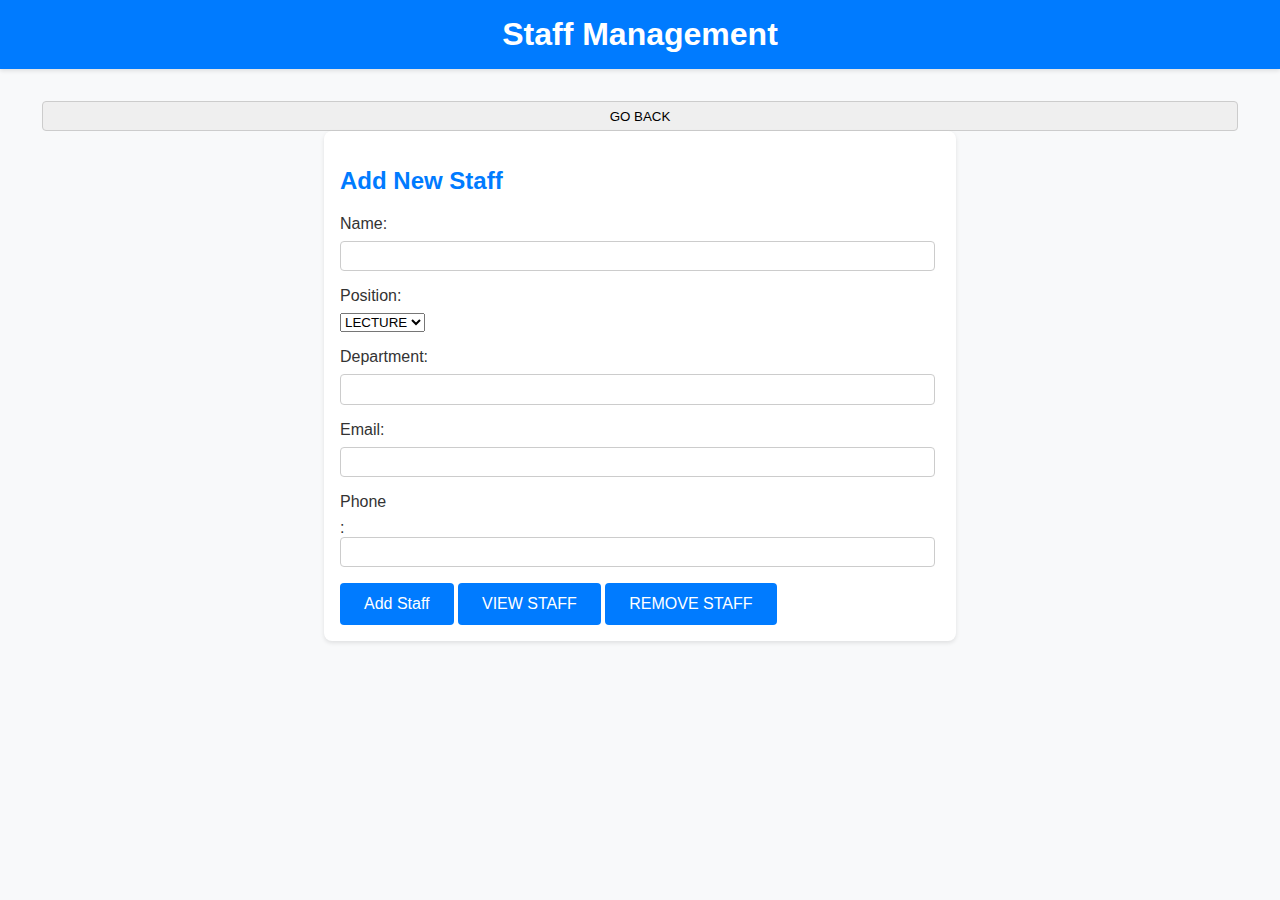
<file: webapp/staffDetails.html>
<!DOCTYPE html>
<html lang="en">
<head>
    <meta charset="UTF-8">
    <meta name="viewport" content="width=device-width, initial-scale=1.0">
    <title>Staff Management</title>
    <style>
        /* Base styles */
        body {
            font-family: 'Arial', sans-serif;
            background-color: #f8f9fa;
            margin: 0;
            padding: 0;
            color: #333;
        }

        header {
            background-color: #007bff;
            color: white;
            padding: 1em;
            text-align: center;
            box-shadow: 0 2px 4px rgba(0, 0, 0, 0.1);
        }

        h1 {
            margin: 0;
        }

        main {
            display: flex;
            flex-direction: column;
            align-items: center;
            padding: 2em;
        }

        section {
            background-color: white;
            padding: 1em;
            border-radius: 8px;
            box-shadow: 0 2px 4px rgba(0, 0, 0, 0.1);
            width: 100%;
            max-width: 600px;
            margin-bottom: 2em;
        }

        h2 {
            color: #007bff;
        }

        .form-group {
            margin-bottom: 1em;
        }

        label {
            display: block;
            margin-bottom: 0.5em;
        }

        input {
            width: calc(100% - 20px);
            padding: 0.5em;
            border: 1px solid #ccc;
            border-radius: 4px;
        }

        button {
            background-color: #007bff;
            color: white;
            border: none;
            padding: 0.75em 1.5em;
            border-radius: 4px;
            cursor: pointer;
            font-size: 1em;
        }

        button:hover {
            background-color: #0056b3;
        }

        table {
            width: 100%;
            border-collapse: collapse;
        }

        th, td {
            padding: 0.75em;
            text-align: left;
            border-bottom: 1px solid #ccc;
        }

        th {
            background-color: #f2f2f2;
        }
    </style>
</head>
<body>
    <header>
        <h1>Staff Management</h1>
    </header>
    <main>
		<input type="button"  value="GO BACK"  onclick="window.location.href='HomePage.html'"  >
        <section class="staff-form">
            <h2>Add New Staff</h2>
            <form action="StaffDetail" method="post">
                <div class="form-group">
                    <label for="name">Name:</label>
                    <input type="text" id="name" name="name" required>
                </div>
                <div class="form-group">
                    <label for="position">Position:</label>
                    <select id="position" name="position" required>
                     <option> LECTURE </option>
                     <option> GL </option>
                     <option> PTA </option></select>
                </div>
                <div class="form-group">
                    <label for="department">Department:</label>
                    <input type="text" id="department" name="department" required>
                </div>
                <div class="form-group">
                    <label for="email">Email:</label>
                    <input type="email" id="email" name="email" required>
                </div>
                <div class="form-group">
                    <label for="Phone">Phone</label>:</label>
                    <input type="number" min="0000000000" max="9999999999" id="phno" name="phno" required>
                </div>
                <button type="submit">Add Staff</button>   <button type="submit" onclick=" window.location.href='viewstaff.jsp'" >VIEW STAFF</button>             <button type="reset" >REMOVE STAFF</button>
            </form>
        </section>
   <!--     <section class="staff-list">
            <h2>Staff List</h2>
            <table>
                <thead>
                    <tr>
                        <th>Name</th>
                        <th>Position</th>
                        <th>Department</th>
                        <th>Email</th>
                    </tr>
                </thead>
                <tbody>
                     Staff details will be populated here 
                </tbody>
            </table>
        </section>    -->
    </main>
</body>
</html>





<!--
<!DOCTYPE html>
<html>
<head>
<meta charset="UTF-8">
<title>Insert title here</title>
</head>
<body>
	<div>
		
		
	</div> 
	
	
	

</body>
</html>
-->
</file>
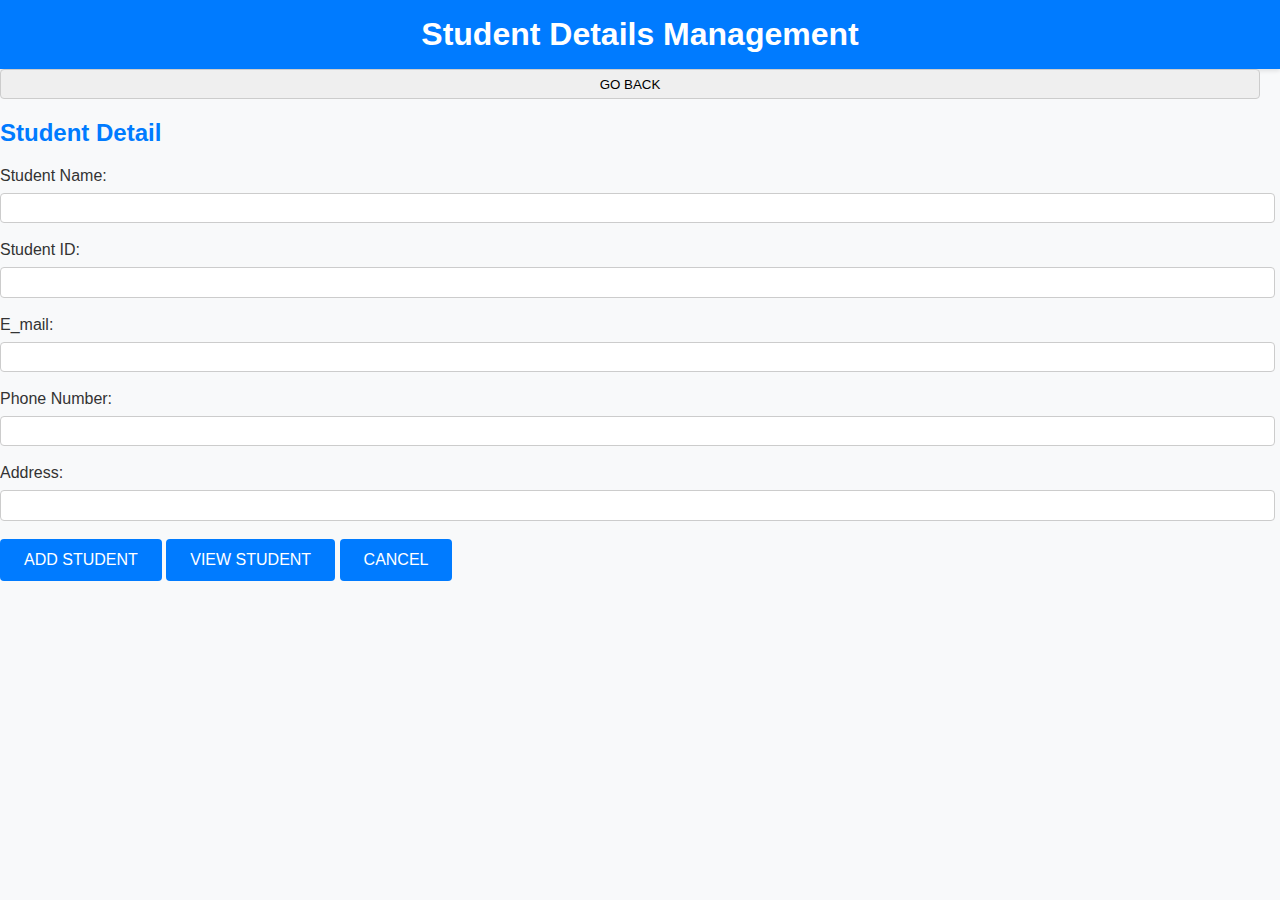
<file: webapp/StudentDetails.html>
<!DOCTYPE html>
<html lang="en">
<head>
    <meta charset="UTF-8">
    <meta name="viewport" content="width=device-width, initial-scale=1.0">
    <title>Student Details</title>
<!--    <link rel="stylesheet" href="style.css">      -->

 <style>
        /* Base styles */
        body {
            font-family: 'Arial', sans-serif;
            background-color: #f8f9fa;
            margin: 0;
            padding: 0;
            color: #333;
        }

        header {
            background-color: #007bff;
            color: white;
            padding: 1em;
            text-align: center;
            box-shadow: 0 2px 4px rgba(0, 0, 0, 0.1);
        }

        h1 {
            margin: 0;
        }

        main {
            display: flex;
            flex-direction: column;
            align-items: center;
            padding: 2em;
        }

        section {
            background-color: white;
            padding: 1em;
            border-radius: 8px;
            box-shadow: 0 2px 4px rgba(0, 0, 0, 0.1);
            width: 100%;
            max-width: 600px;
            margin-bottom: 2em;
        }

        h2 {
            color: #007bff;
        }

        .form-group {
            margin-bottom: 1em;
        }

        label {
            display: block;
            margin-bottom: 0.5em;
        }

        input {
            width: calc(100% - 20px);
            padding: 0.5em;
            border: 1px solid #ccc;
            border-radius: 4px;
        }

        button {
            background-color: #007bff;
            color: white;
            border: none;
            padding: 0.75em 1.5em;
            border-radius: 4px;
            cursor: pointer;
            font-size: 1em;
        }

        button:hover {
            background-color: #0056b3;
        }

        table {
            width: 100%;
            border-collapse: collapse;
        }

        th, td {
            padding: 0.75em;
            text-align: left;
            border-bottom: 1px solid #ccc;
        }

        th {
            background-color: #f2f2f2;
        }
    </style>



</head>
<body>
	    <header>
        <h1>Student Details Management</h1>
    </header>
  <!--  <main>   -->

		<input type="button"  value="GO BACK"  onclick="window.location.href='HomePage.html'"  >
      <!--  <section class="staff-form">   -->
			<h2>Student Detail </h2>
    <div class="container">
      
        <form action="Student" method="post">
        <div class="student-details">
            <div class="detail">
                <label for="studentName">Student Name:</label>
                <input type="text" id="sName" name="ssname" /required>
            </div><br>
            <div class="detail">
                <label for="studentID">Student ID:</label>
                <input type="number" id="sID" name="ssid" /required>
            </div><br>
            <div class="detail">
                <label for="studentEmail">E_mail:</label>
                <input type="email" id="email" name="email" /required>
            </div><br>
            <div class="detail">
                <label for="studentPhone">Phone Number:</label>
                <input type="number" id="studentPhone" name="sphone" min="1000000000" max="9999999999"  /required>
            </div><br>
            <div class="detail">
                <label for="studentAddress">Address:</label>
                <input type="text" id="studentAddress" name="add" /required>
            </div><br>
            <button type="submit"> ADD STUDENT</button>         <button type="submit"  onclick="window.location.href='viewstudent.jsp'">  VIEW STUDENT  </button>            <button type="submit">    CANCEL  </button>    
        </div>
        </form>
    </div>
</body>
</html>
</file>
<file: webapp/style.css>
body {
    font-family: Arial, sans-serif;
    background-color: #f5f5f5;
    margin: 0;
    padding: 0;
    display: flex;
    justify-content: center;
    align-items: center;
    height: 100vh;
}

.container {
    background-color: #fff;
    padding: 20px;
    border-radius: 8px;
    box-shadow: 0 2px 10px rgba(0, 0, 0, 0.1);
    width: 300px;
}

h1 {
    text-align: center;
    margin-bottom: 20px;
}

.form-group {
    margin-bottom: 15px;
}

.form-group label {
    display: block;
    margin-bottom: 5px;
}

.form-group input,
.form-group select {
    width: 100%;
    padding: 8px;
    box-sizing: border-box;
    border: 1px solid #ccc;
    border-radius: 4px;
}

button {
    width: 100%;
    padding: 10px;
    background-color: #007bff;
    color: #fff;
    border: none;
    border-radius: 4px;
    cursor: pointer;
    font-size: 16px;
}

button:hover {
    background-color: #0056b3;
}

table{
	margin-top: 30%;
	border: 2px solid red;
	background-color: blueviolet;
    color: lime;
    padding: 8px;
    border-spacing: 5px;
}

th{
	background-color: deepskyblue;
}
</file>
<file: webapp/billstyles.css>
@charset "UTF-8";


/* General container for left and right divs */
.container {
    display: flex;
    justify-content: space-between;
    padding: 20px;
    background-color: #f9f9f9;
    height: 70vh;
}

.left-side, .right-side {
    width: 40%;
    padding: 20px;
    border: 2px solid salmon;
    border-radius: 10px;
    box-shadow: 0 5px 15px rgba(0, 0, 0, 0.1);
    background-color: #ffebcd; /* Light peach background */
}

.left-side h1 {
    color: #006400;
}

.right-side h1 {
    color: red;
}

ul {
    list-style-type: none;
    padding-left: 0;
}

ul li {
    margin-bottom: 10px;
}

h3 {
    color: darkblue;
}

/* Styling for the select box */
.dtype {
    border: 2px solid salmon;
    background-color: greenyellow;
    color: red;
    height: 40px;
    width: 400px;
    font-size: 16px;
}

/* Custom alert styling */
.custom-alert {
    position: fixed;
    top: 0;
    left: 0;
    width: 100%;
    height: 100%;
    background-color: rgba(0, 0, 0, 0.7);
    display: flex;
    justify-content: center;
    align-items: center;
    animation: fadeIn 0.3s ease-in-out;
}

.alert-box {
    background-color: white;
    padding: 20px;
    border-radius: 10px;
    text-align: center;
    box-shadow: 0 5px 15px rgba(0, 0, 0, 0.5);
}

.alert-box h2 {
    color: red;
}

.alert-box button {
    padding: 10px 20px;
    margin: 10px;
    border: none;
    background-color: salmon;
    color: white;
    cursor: pointer;
    border-radius: 5px;
}

.alert-box button:hover {
    background-color: darkred;
}

@keyframes fadeIn {
    from { opacity: 0; }
    to { opacity: 1; }
}
</file>
<file: webapp/File.css>
@charset "UTF-8";

/* New.css */
body {
    background: linear-gradient(135deg, #ff9a9e 0%, #fad0c4 100%);
    font-family: 'Arial', sans-serif;
    margin: 0;
    padding: 0;
}

div {
    background-color: #fff;
    border-radius: 10px;
    box-shadow: 0 4px 20px rgba(0, 0, 0, 0.2);
    padding: 30px;
    width: 320px;
}

h2 {
    color: #333;
    font-size: 24px;
    margin-bottom: 25px;
}

label {
    color: #555;
    font-size: 16px;
    display: block;
    margin-bottom: 8px;
}

select, input[type="number"] {
    width: calc(100% - 20px);
    padding: 10px;
    border: 2px solid #ddd;
    border-radius: 5px;
    background-color: #f9f9f9;
    font-size: 14px;
    margin-bottom: 20px;
}

select:focus, input[type="number"]:focus {
    border-color: #007BFF;
    outline: none;
}

button {
    background: linear-gradient(135deg, #6a11cb 0%, #2575fc 100%);
    color: white;
    font-size: 16px;
    padding: 12px 24px;
    border: none;
    border-radius: 30px;
    cursor: pointer;
    transition: background 0.3s ease;
    width: calc(100% - 20px);
    margin-bottom: 10px;
}

button:hover {
    background: linear-gradient(135deg, #2575fc 0%, #6a11cb 100%);
}


input[type="button"] {
    position: absolute;
    top: 20px;
    left: 20px;
    background-color: #ff6b6b;
    color: white;
    border: none;
    padding: 10px 20px;
    border-radius: 5px;
    cursor: pointer;
    transition: background 0.3s ease;
}

input[type="button"]:hover {
    background-color: #e63946;
}

p#message {
    color: #444;
    font-size: 14px;
}
</file>
